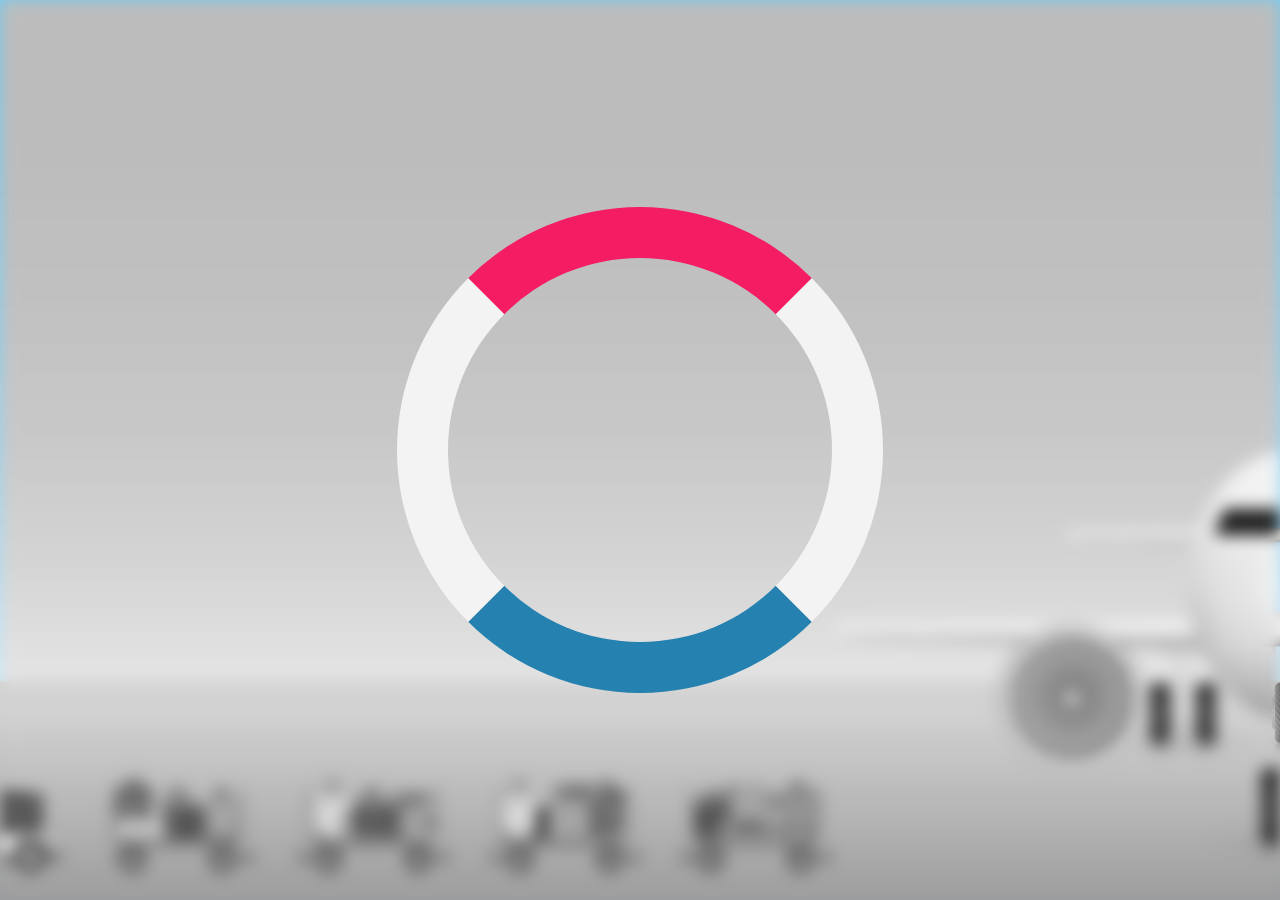
<file: index.html>
<!DOCTYPE html>
<html lang="en">
<head>
<meta charset="utf-8">
<meta name="viewport" content="width=device-width, initial-scale=1">
	<title>Baggage Belt</title>
    <head>
		<script type="text/javascript">
			// Redirect to proper index.html
			window.location.replace("docs/index.html");
		</script>
	</head>
</html>
</file>
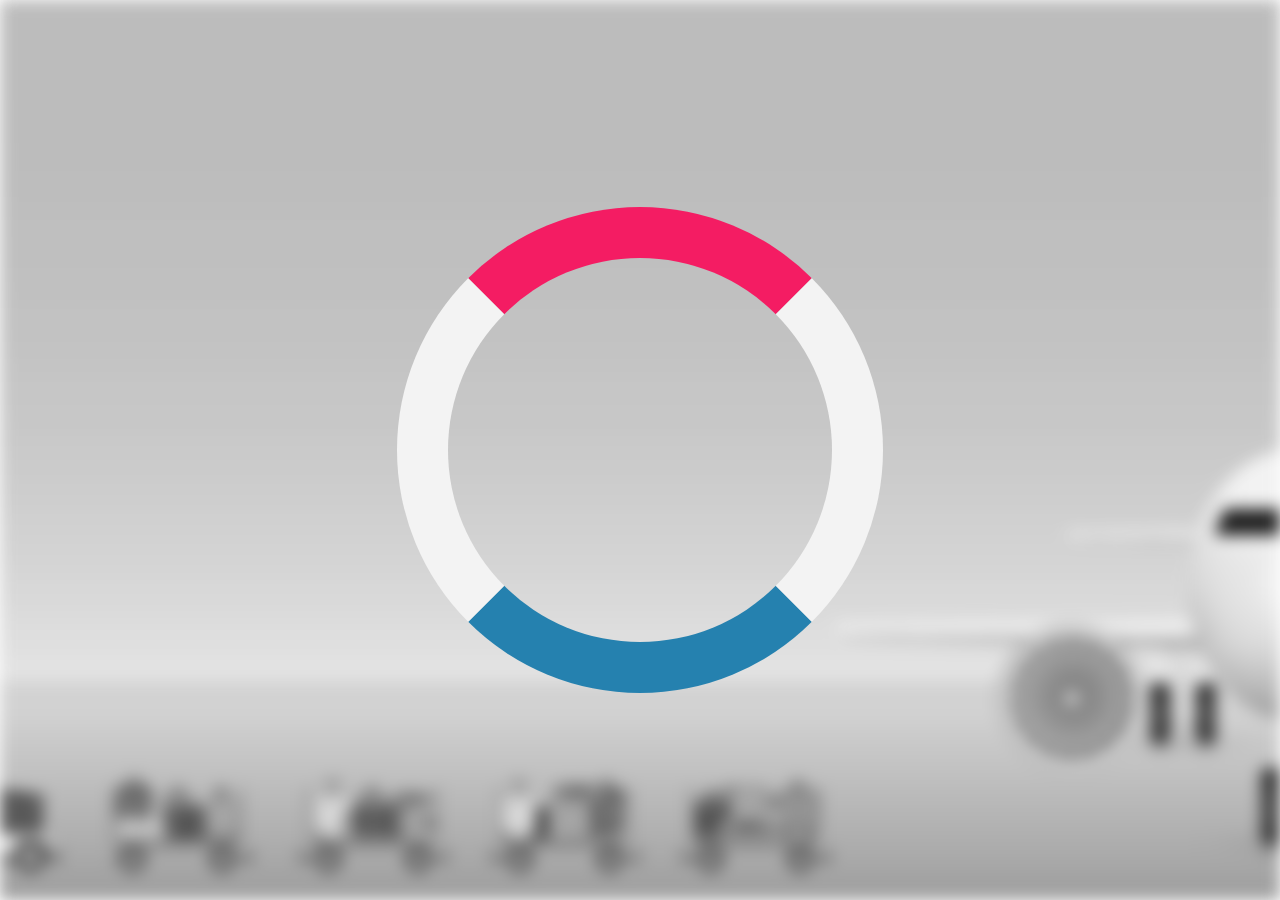
<file: docs/index.html>
﻿<!DOCTYPE html>
<html lang="en">
<head>
<meta charset="utf-8">
<meta name="viewport" content="width=device-width, initial-scale=1">
	<title>Baggage Belt</title>
	<link href="styles/styles.css?v=0.1.0" rel="stylesheet" type="text/css">
	<link href="styles/normalize.css" rel="stylesheet" type="text/css">
    
    <link href="scripts/jquery-ui-1.12.1/jquery-ui.css" rel="stylesheet">
	<script src="scripts/jquery-ui-1.12.1/external/jquery/jquery.js"></script>
	<script src="scripts/jquery-ui-1.12.1/jquery-ui.js"></script>
	<script src="scripts/jquery-3.6.0.min.js"></script>
	
	<!-- Global site tag (gtag.js) - Google Analytics -->
	<!-- *** WARNING *** WARNING *** WARNING ***
		*** DO NOT UNCOMMENT THIS BEFORE DEPLOYMENT ***
	<script async src="https://www.googletagmanager.com/gtag/js?id=UA-118827552-1"></script>
	<script>
		window.dataLayer = window.dataLayer || [];
		function gtag(){dataLayer.push(arguments);}
		gtag('js', new Date());

		gtag('config', 'UA-118827552-1', {'app_name': 'BaggageBelt'});
	</script>
		*** DO NOT UNCOMMENT THIS BEFORE DEPLOYMENT ***
		*** WARNING *** WARNING *** WARNING *** -->
</head>
    
	<!-- Preload Images -->
        <!-- Fadeout Overlay -->
        <div id="fadeOutOverlay"></div>
        <div id="fadeOutLoader"></div>
	<br>

	<!-- Canvas -->
	<canvas id="baseCanvas" style="z-index: 0"></canvas>
	<!-- Scripts -->
    <script type="text/javascript" src="scripts/loader.js?v=0.1.0"></script>
    <div id="baggageBeltScripts"></div>
</html>
</file>
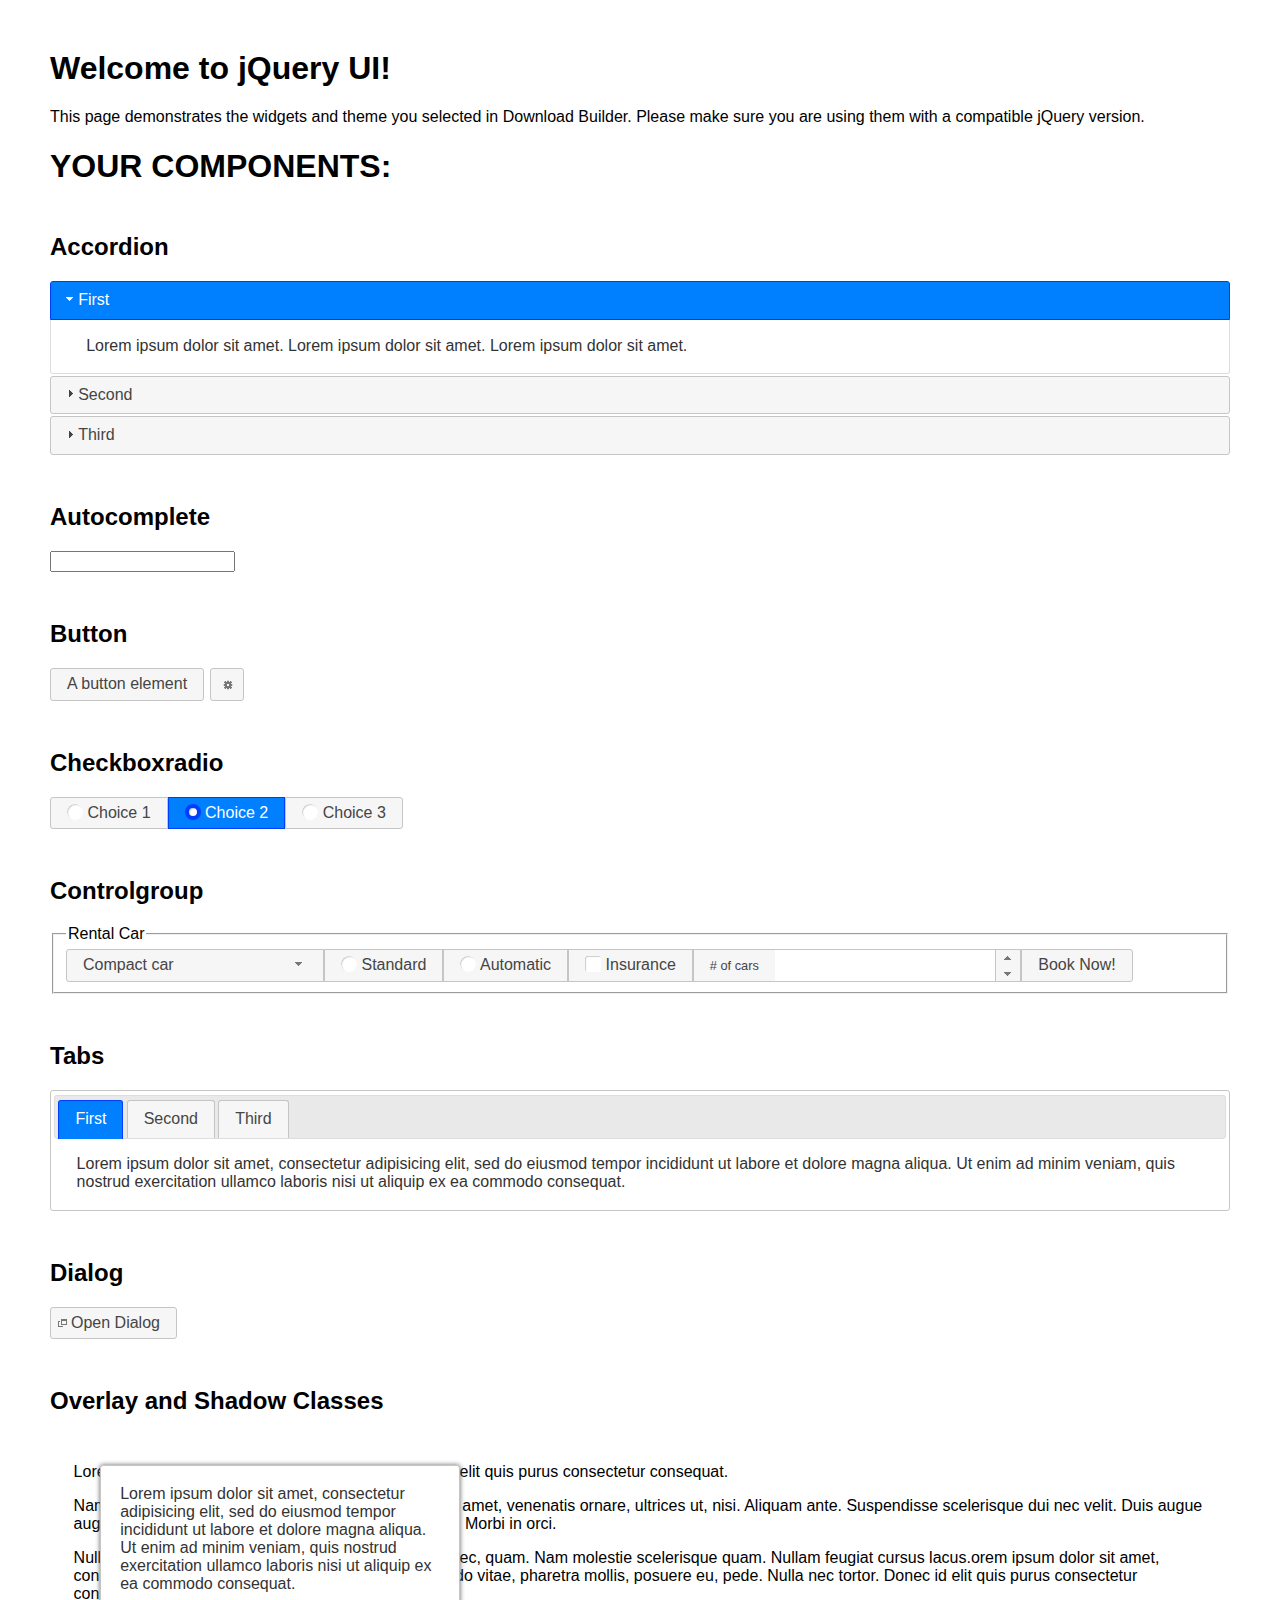
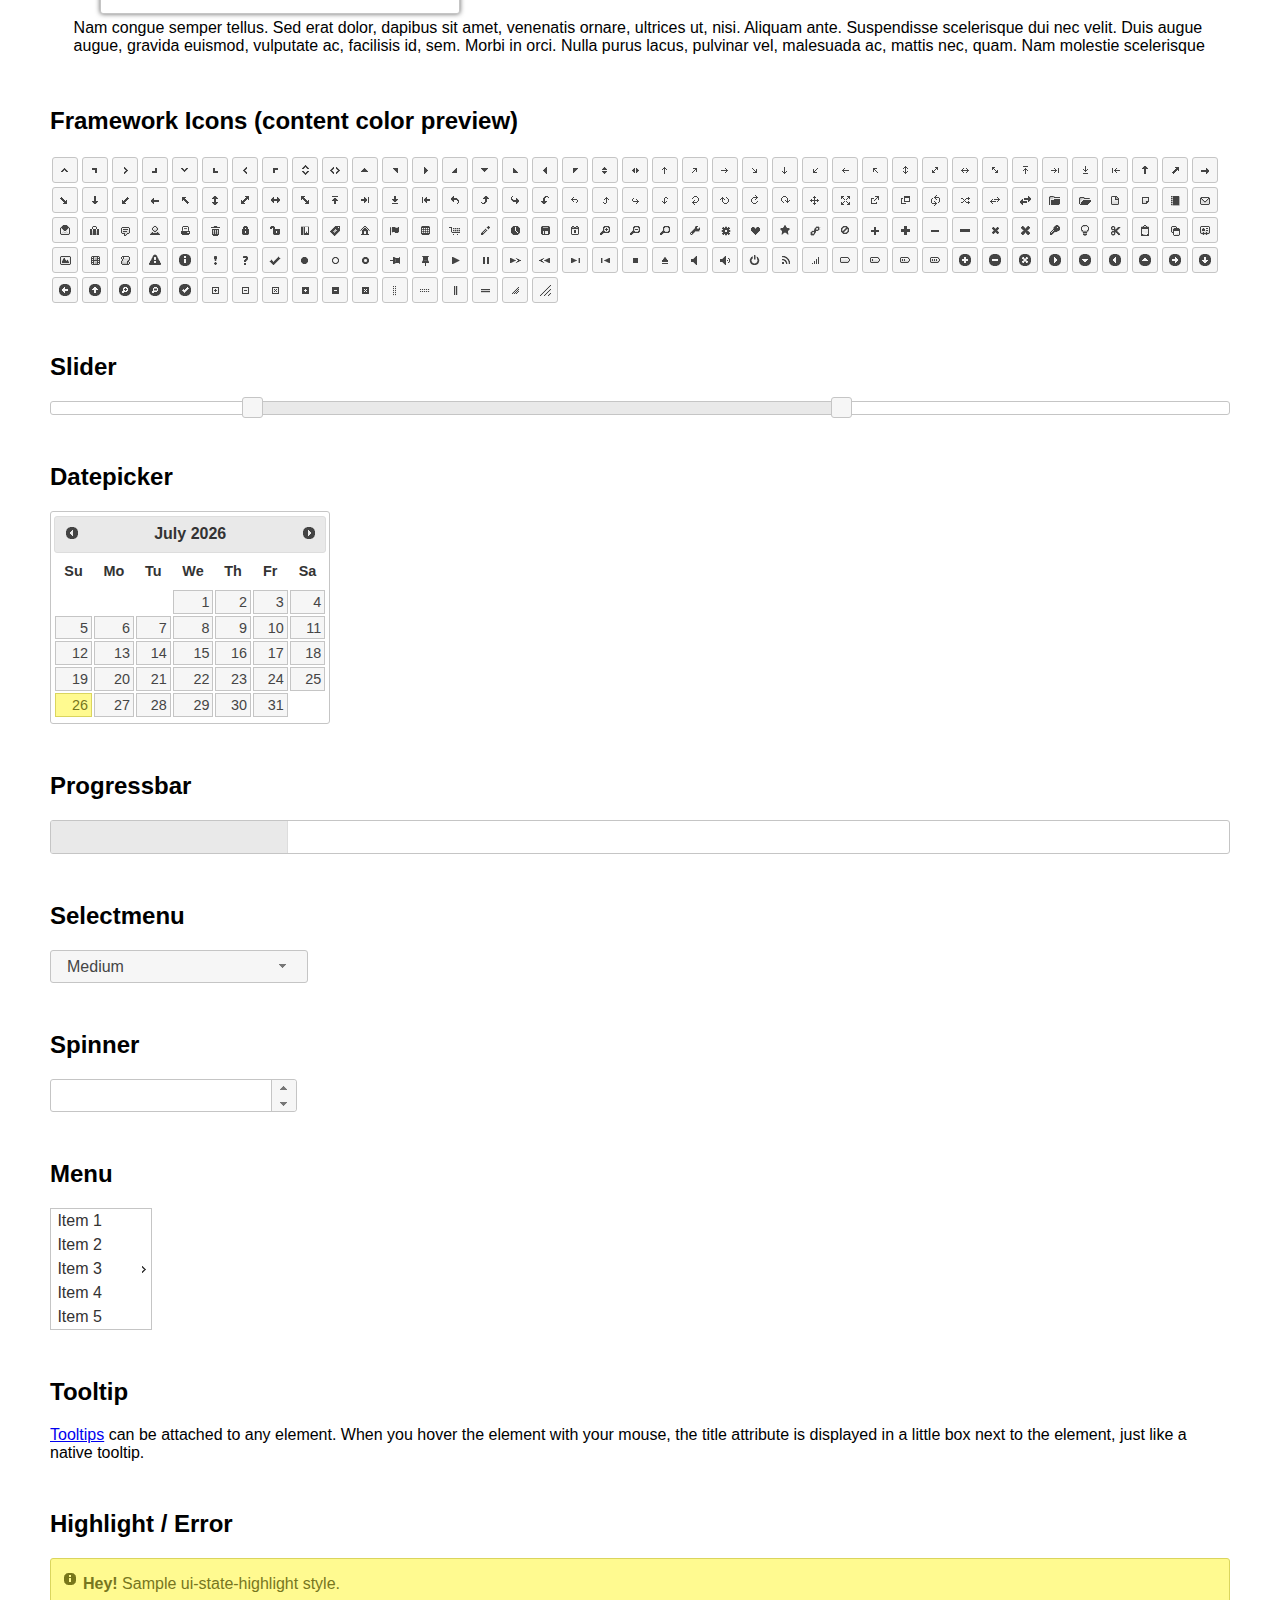
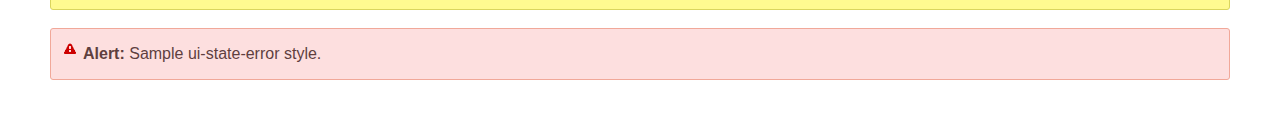
<file: docs/scripts/jquery-ui-1.12.1/index.html>
<!doctype html>
<html lang="us">
<head>
	<meta charset="utf-8">
	<title>jQuery UI Example Page</title>
	<link href="jquery-ui.css" rel="stylesheet">
	<style>
	body{
		font-family: "Trebuchet MS", sans-serif;
		margin: 50px;
	}
	.demoHeaders {
		margin-top: 2em;
	}
	#dialog-link {
		padding: .4em 1em .4em 20px;
		text-decoration: none;
		position: relative;
	}
	#dialog-link span.ui-icon {
		margin: 0 5px 0 0;
		position: absolute;
		left: .2em;
		top: 50%;
		margin-top: -8px;
	}
	#icons {
		margin: 0;
		padding: 0;
	}
	#icons li {
		margin: 2px;
		position: relative;
		padding: 4px 0;
		cursor: pointer;
		float: left;
		list-style: none;
	}
	#icons span.ui-icon {
		float: left;
		margin: 0 4px;
	}
	.fakewindowcontain .ui-widget-overlay {
		position: absolute;
	}
	select {
		width: 200px;
	}
	</style>
</head>
<body>

<h1>Welcome to jQuery UI!</h1>

<div class="ui-widget">
	<p>This page demonstrates the widgets and theme you selected in Download Builder. Please make sure you are using them with a compatible jQuery version.</p>
</div>

<h1>YOUR COMPONENTS:</h1>


<!-- Accordion -->
<h2 class="demoHeaders">Accordion</h2>
<div id="accordion">
	<h3>First</h3>
	<div>Lorem ipsum dolor sit amet. Lorem ipsum dolor sit amet. Lorem ipsum dolor sit amet.</div>
	<h3>Second</h3>
	<div>Phasellus mattis tincidunt nibh.</div>
	<h3>Third</h3>
	<div>Nam dui erat, auctor a, dignissim quis.</div>
</div>



<!-- Autocomplete -->
<h2 class="demoHeaders">Autocomplete</h2>
<div>
	<input id="autocomplete" title="type &quot;a&quot;">
</div>



<!-- Button -->
<h2 class="demoHeaders">Button</h2>
<button id="button">A button element</button>
<button id="button-icon">An icon-only button</button>



<!-- Checkboxradio -->
<h2 class="demoHeaders">Checkboxradio</h2>
<form style="margin-top: 1em;">
	<div id="radioset">
		<input type="radio" id="radio1" name="radio"><label for="radio1">Choice 1</label>
		<input type="radio" id="radio2" name="radio" checked="checked"><label for="radio2">Choice 2</label>
		<input type="radio" id="radio3" name="radio"><label for="radio3">Choice 3</label>
	</div>
</form>



<!-- Controlgroup -->
<h2 class="demoHeaders">Controlgroup</h2>
<fieldset>
	<legend>Rental Car</legend>
	<div id="controlgroup">
		<select id="car-type">
			<option>Compact car</option>
			<option>Midsize car</option>
			<option>Full size car</option>
			<option>SUV</option>
			<option>Luxury</option>
			<option>Truck</option>
			<option>Van</option>
		</select>
		<label for="transmission-standard">Standard</label>
		<input type="radio" name="transmission" id="transmission-standard">
		<label for="transmission-automatic">Automatic</label>
		<input type="radio" name="transmission" id="transmission-automatic">
		<label for="insurance">Insurance</label>
		<input type="checkbox" name="insurance" id="insurance">
		<label for="horizontal-spinner" class="ui-controlgroup-label"># of cars</label>
		<input id="horizontal-spinner" class="ui-spinner-input">
		<button>Book Now!</button>
	</div>
</fieldset>



<!-- Tabs -->
<h2 class="demoHeaders">Tabs</h2>
<div id="tabs">
	<ul>
		<li><a href="#tabs-1">First</a></li>
		<li><a href="#tabs-2">Second</a></li>
		<li><a href="#tabs-3">Third</a></li>
	</ul>
	<div id="tabs-1">Lorem ipsum dolor sit amet, consectetur adipisicing elit, sed do eiusmod tempor incididunt ut labore et dolore magna aliqua. Ut enim ad minim veniam, quis nostrud exercitation ullamco laboris nisi ut aliquip ex ea commodo consequat.</div>
	<div id="tabs-2">Phasellus mattis tincidunt nibh. Cras orci urna, blandit id, pretium vel, aliquet ornare, felis. Maecenas scelerisque sem non nisl. Fusce sed lorem in enim dictum bibendum.</div>
	<div id="tabs-3">Nam dui erat, auctor a, dignissim quis, sollicitudin eu, felis. Pellentesque nisi urna, interdum eget, sagittis et, consequat vestibulum, lacus. Mauris porttitor ullamcorper augue.</div>
</div>



<h2 class="demoHeaders">Dialog</h2>
<p>
	<button id="dialog-link" class="ui-button ui-corner-all ui-widget">
		<span class="ui-icon ui-icon-newwin"></span>Open Dialog
	</button>
</p>

<h2 class="demoHeaders">Overlay and Shadow Classes</h2>
<div style="position: relative; width: 96%; height: 200px; padding:1% 2%; overflow:hidden;" class="fakewindowcontain">
	<p>Lorem ipsum dolor sit amet,  Nulla nec tortor. Donec id elit quis purus consectetur consequat. </p><p>Nam congue semper tellus. Sed erat dolor, dapibus sit amet, venenatis ornare, ultrices ut, nisi. Aliquam ante. Suspendisse scelerisque dui nec velit. Duis augue augue, gravida euismod, vulputate ac, facilisis id, sem. Morbi in orci. </p><p>Nulla purus lacus, pulvinar vel, malesuada ac, mattis nec, quam. Nam molestie scelerisque quam. Nullam feugiat cursus lacus.orem ipsum dolor sit amet, consectetur adipiscing elit. Donec libero risus, commodo vitae, pharetra mollis, posuere eu, pede. Nulla nec tortor. Donec id elit quis purus consectetur consequat. </p><p>Nam congue semper tellus. Sed erat dolor, dapibus sit amet, venenatis ornare, ultrices ut, nisi. Aliquam ante. Suspendisse scelerisque dui nec velit. Duis augue augue, gravida euismod, vulputate ac, facilisis id, sem. Morbi in orci. Nulla purus lacus, pulvinar vel, malesuada ac, mattis nec, quam. Nam molestie scelerisque quam. </p><p>Nullam feugiat cursus lacus.orem ipsum dolor sit amet, consectetur adipiscing elit. Donec libero risus, commodo vitae, pharetra mollis, posuere eu, pede. Nulla nec tortor. Donec id elit quis purus consectetur consequat. Nam congue semper tellus. Sed erat dolor, dapibus sit amet, venenatis ornare, ultrices ut, nisi. Aliquam ante. </p><p>Suspendisse scelerisque dui nec velit. Duis augue augue, gravida euismod, vulputate ac, facilisis id, sem. Morbi in orci. Nulla purus lacus, pulvinar vel, malesuada ac, mattis nec, quam. Nam molestie scelerisque quam. Nullam feugiat cursus lacus.orem ipsum dolor sit amet, consectetur adipiscing elit. Donec libero risus, commodo vitae, pharetra mollis, posuere eu, pede. Nulla nec tortor. Donec id elit quis purus consectetur consequat. Nam congue semper tellus. Sed erat dolor, dapibus sit amet, venenatis ornare, ultrices ut, nisi. </p>

	<!-- ui-dialog -->
	<div class="ui-widget-overlay ui-front"></div>
	<div style="position: absolute; width: 320px; left: 50px; top: 30px; padding: 1.2em" class="ui-widget ui-front ui-widget-content ui-corner-all ui-widget-shadow">
		Lorem ipsum dolor sit amet, consectetur adipisicing elit, sed do eiusmod tempor incididunt ut labore et dolore magna aliqua. Ut enim ad minim veniam, quis nostrud exercitation ullamco laboris nisi ut aliquip ex ea commodo consequat.
	</div>

</div>

<!-- ui-dialog -->
<div id="dialog" title="Dialog Title">
	<p>Lorem ipsum dolor sit amet, consectetur adipisicing elit, sed do eiusmod tempor incididunt ut labore et dolore magna aliqua. Ut enim ad minim veniam, quis nostrud exercitation ullamco laboris nisi ut aliquip ex ea commodo consequat.</p>
</div>



<h2 class="demoHeaders">Framework Icons (content color preview)</h2>
<ul id="icons" class="ui-widget ui-helper-clearfix">
	<li class="ui-state-default ui-corner-all" title=".ui-icon-caret-1-n"><span class="ui-icon ui-icon-caret-1-n"></span></li>
	<li class="ui-state-default ui-corner-all" title=".ui-icon-caret-1-ne"><span class="ui-icon ui-icon-caret-1-ne"></span></li>
	<li class="ui-state-default ui-corner-all" title=".ui-icon-caret-1-e"><span class="ui-icon ui-icon-caret-1-e"></span></li>
	<li class="ui-state-default ui-corner-all" title=".ui-icon-caret-1-se"><span class="ui-icon ui-icon-caret-1-se"></span></li>
	<li class="ui-state-default ui-corner-all" title=".ui-icon-caret-1-s"><span class="ui-icon ui-icon-caret-1-s"></span></li>
	<li class="ui-state-default ui-corner-all" title=".ui-icon-caret-1-sw"><span class="ui-icon ui-icon-caret-1-sw"></span></li>
	<li class="ui-state-default ui-corner-all" title=".ui-icon-caret-1-w"><span class="ui-icon ui-icon-caret-1-w"></span></li>
	<li class="ui-state-default ui-corner-all" title=".ui-icon-caret-1-nw"><span class="ui-icon ui-icon-caret-1-nw"></span></li>
	<li class="ui-state-default ui-corner-all" title=".ui-icon-caret-2-n-s"><span class="ui-icon ui-icon-caret-2-n-s"></span></li>
	<li class="ui-state-default ui-corner-all" title=".ui-icon-caret-2-e-w"><span class="ui-icon ui-icon-caret-2-e-w"></span></li>
	<li class="ui-state-default ui-corner-all" title=".ui-icon-triangle-1-n"><span class="ui-icon ui-icon-triangle-1-n"></span></li>
	<li class="ui-state-default ui-corner-all" title=".ui-icon-triangle-1-ne"><span class="ui-icon ui-icon-triangle-1-ne"></span></li>
	<li class="ui-state-default ui-corner-all" title=".ui-icon-triangle-1-e"><span class="ui-icon ui-icon-triangle-1-e"></span></li>
	<li class="ui-state-default ui-corner-all" title=".ui-icon-triangle-1-se"><span class="ui-icon ui-icon-triangle-1-se"></span></li>
	<li class="ui-state-default ui-corner-all" title=".ui-icon-triangle-1-s"><span class="ui-icon ui-icon-triangle-1-s"></span></li>
	<li class="ui-state-default ui-corner-all" title=".ui-icon-triangle-1-sw"><span class="ui-icon ui-icon-triangle-1-sw"></span></li>
	<li class="ui-state-default ui-corner-all" title=".ui-icon-triangle-1-w"><span class="ui-icon ui-icon-triangle-1-w"></span></li>
	<li class="ui-state-default ui-corner-all" title=".ui-icon-triangle-1-nw"><span class="ui-icon ui-icon-triangle-1-nw"></span></li>
	<li class="ui-state-default ui-corner-all" title=".ui-icon-triangle-2-n-s"><span class="ui-icon ui-icon-triangle-2-n-s"></span></li>
	<li class="ui-state-default ui-corner-all" title=".ui-icon-triangle-2-e-w"><span class="ui-icon ui-icon-triangle-2-e-w"></span></li>
	<li class="ui-state-default ui-corner-all" title=".ui-icon-arrow-1-n"><span class="ui-icon ui-icon-arrow-1-n"></span></li>
	<li class="ui-state-default ui-corner-all" title=".ui-icon-arrow-1-ne"><span class="ui-icon ui-icon-arrow-1-ne"></span></li>
	<li class="ui-state-default ui-corner-all" title=".ui-icon-arrow-1-e"><span class="ui-icon ui-icon-arrow-1-e"></span></li>
	<li class="ui-state-default ui-corner-all" title=".ui-icon-arrow-1-se"><span class="ui-icon ui-icon-arrow-1-se"></span></li>
	<li class="ui-state-default ui-corner-all" title=".ui-icon-arrow-1-s"><span class="ui-icon ui-icon-arrow-1-s"></span></li>
	<li class="ui-state-default ui-corner-all" title=".ui-icon-arrow-1-sw"><span class="ui-icon ui-icon-arrow-1-sw"></span></li>
	<li class="ui-state-default ui-corner-all" title=".ui-icon-arrow-1-w"><span class="ui-icon ui-icon-arrow-1-w"></span></li>
	<li class="ui-state-default ui-corner-all" title=".ui-icon-arrow-1-nw"><span class="ui-icon ui-icon-arrow-1-nw"></span></li>
	<li class="ui-state-default ui-corner-all" title=".ui-icon-arrow-2-n-s"><span class="ui-icon ui-icon-arrow-2-n-s"></span></li>
	<li class="ui-state-default ui-corner-all" title=".ui-icon-arrow-2-ne-sw"><span class="ui-icon ui-icon-arrow-2-ne-sw"></span></li>
	<li class="ui-state-default ui-corner-all" title=".ui-icon-arrow-2-e-w"><span class="ui-icon ui-icon-arrow-2-e-w"></span></li>
	<li class="ui-state-default ui-corner-all" title=".ui-icon-arrow-2-se-nw"><span class="ui-icon ui-icon-arrow-2-se-nw"></span></li>
	<li class="ui-state-default ui-corner-all" title=".ui-icon-arrowstop-1-n"><span class="ui-icon ui-icon-arrowstop-1-n"></span></li>
	<li class="ui-state-default ui-corner-all" title=".ui-icon-arrowstop-1-e"><span class="ui-icon ui-icon-arrowstop-1-e"></span></li>
	<li class="ui-state-default ui-corner-all" title=".ui-icon-arrowstop-1-s"><span class="ui-icon ui-icon-arrowstop-1-s"></span></li>
	<li class="ui-state-default ui-corner-all" title=".ui-icon-arrowstop-1-w"><span class="ui-icon ui-icon-arrowstop-1-w"></span></li>
	<li class="ui-state-default ui-corner-all" title=".ui-icon-arrowthick-1-n"><span class="ui-icon ui-icon-arrowthick-1-n"></span></li>
	<li class="ui-state-default ui-corner-all" title=".ui-icon-arrowthick-1-ne"><span class="ui-icon ui-icon-arrowthick-1-ne"></span></li>
	<li class="ui-state-default ui-corner-all" title=".ui-icon-arrowthick-1-e"><span class="ui-icon ui-icon-arrowthick-1-e"></span></li>
	<li class="ui-state-default ui-corner-all" title=".ui-icon-arrowthick-1-se"><span class="ui-icon ui-icon-arrowthick-1-se"></span></li>
	<li class="ui-state-default ui-corner-all" title=".ui-icon-arrowthick-1-s"><span class="ui-icon ui-icon-arrowthick-1-s"></span></li>
	<li class="ui-state-default ui-corner-all" title=".ui-icon-arrowthick-1-sw"><span class="ui-icon ui-icon-arrowthick-1-sw"></span></li>
	<li class="ui-state-default ui-corner-all" title=".ui-icon-arrowthick-1-w"><span class="ui-icon ui-icon-arrowthick-1-w"></span></li>
	<li class="ui-state-default ui-corner-all" title=".ui-icon-arrowthick-1-nw"><span class="ui-icon ui-icon-arrowthick-1-nw"></span></li>
	<li class="ui-state-default ui-corner-all" title=".ui-icon-arrowthick-2-n-s"><span class="ui-icon ui-icon-arrowthick-2-n-s"></span></li>
	<li class="ui-state-default ui-corner-all" title=".ui-icon-arrowthick-2-ne-sw"><span class="ui-icon ui-icon-arrowthick-2-ne-sw"></span></li>
	<li class="ui-state-default ui-corner-all" title=".ui-icon-arrowthick-2-e-w"><span class="ui-icon ui-icon-arrowthick-2-e-w"></span></li>
	<li class="ui-state-default ui-corner-all" title=".ui-icon-arrowthick-2-se-nw"><span class="ui-icon ui-icon-arrowthick-2-se-nw"></span></li>
	<li class="ui-state-default ui-corner-all" title=".ui-icon-arrowthickstop-1-n"><span class="ui-icon ui-icon-arrowthickstop-1-n"></span></li>
	<li class="ui-state-default ui-corner-all" title=".ui-icon-arrowthickstop-1-e"><span class="ui-icon ui-icon-arrowthickstop-1-e"></span></li>
	<li class="ui-state-default ui-corner-all" title=".ui-icon-arrowthickstop-1-s"><span class="ui-icon ui-icon-arrowthickstop-1-s"></span></li>
	<li class="ui-state-default ui-corner-all" title=".ui-icon-arrowthickstop-1-w"><span class="ui-icon ui-icon-arrowthickstop-1-w"></span></li>
	<li class="ui-state-default ui-corner-all" title=".ui-icon-arrowreturnthick-1-w"><span class="ui-icon ui-icon-arrowreturnthick-1-w"></span></li>
	<li class="ui-state-default ui-corner-all" title=".ui-icon-arrowreturnthick-1-n"><span class="ui-icon ui-icon-arrowreturnthick-1-n"></span></li>
	<li class="ui-state-default ui-corner-all" title=".ui-icon-arrowreturnthick-1-e"><span class="ui-icon ui-icon-arrowreturnthick-1-e"></span></li>
	<li class="ui-state-default ui-corner-all" title=".ui-icon-arrowreturnthick-1-s"><span class="ui-icon ui-icon-arrowreturnthick-1-s"></span></li>
	<li class="ui-state-default ui-corner-all" title=".ui-icon-arrowreturn-1-w"><span class="ui-icon ui-icon-arrowreturn-1-w"></span></li>
	<li class="ui-state-default ui-corner-all" title=".ui-icon-arrowreturn-1-n"><span class="ui-icon ui-icon-arrowreturn-1-n"></span></li>
	<li class="ui-state-default ui-corner-all" title=".ui-icon-arrowreturn-1-e"><span class="ui-icon ui-icon-arrowreturn-1-e"></span></li>
	<li class="ui-state-default ui-corner-all" title=".ui-icon-arrowreturn-1-s"><span class="ui-icon ui-icon-arrowreturn-1-s"></span></li>
	<li class="ui-state-default ui-corner-all" title=".ui-icon-arrowrefresh-1-w"><span class="ui-icon ui-icon-arrowrefresh-1-w"></span></li>
	<li class="ui-state-default ui-corner-all" title=".ui-icon-arrowrefresh-1-n"><span class="ui-icon ui-icon-arrowrefresh-1-n"></span></li>
	<li class="ui-state-default ui-corner-all" title=".ui-icon-arrowrefresh-1-e"><span class="ui-icon ui-icon-arrowrefresh-1-e"></span></li>
	<li class="ui-state-default ui-corner-all" title=".ui-icon-arrowrefresh-1-s"><span class="ui-icon ui-icon-arrowrefresh-1-s"></span></li>
	<li class="ui-state-default ui-corner-all" title=".ui-icon-arrow-4"><span class="ui-icon ui-icon-arrow-4"></span></li>
	<li class="ui-state-default ui-corner-all" title=".ui-icon-arrow-4-diag"><span class="ui-icon ui-icon-arrow-4-diag"></span></li>
	<li class="ui-state-default ui-corner-all" title=".ui-icon-extlink"><span class="ui-icon ui-icon-extlink"></span></li>
	<li class="ui-state-default ui-corner-all" title=".ui-icon-newwin"><span class="ui-icon ui-icon-newwin"></span></li>
	<li class="ui-state-default ui-corner-all" title=".ui-icon-refresh"><span class="ui-icon ui-icon-refresh"></span></li>
	<li class="ui-state-default ui-corner-all" title=".ui-icon-shuffle"><span class="ui-icon ui-icon-shuffle"></span></li>
	<li class="ui-state-default ui-corner-all" title=".ui-icon-transfer-e-w"><span class="ui-icon ui-icon-transfer-e-w"></span></li>
	<li class="ui-state-default ui-corner-all" title=".ui-icon-transferthick-e-w"><span class="ui-icon ui-icon-transferthick-e-w"></span></li>
	<li class="ui-state-default ui-corner-all" title=".ui-icon-folder-collapsed"><span class="ui-icon ui-icon-folder-collapsed"></span></li>
	<li class="ui-state-default ui-corner-all" title=".ui-icon-folder-open"><span class="ui-icon ui-icon-folder-open"></span></li>
	<li class="ui-state-default ui-corner-all" title=".ui-icon-document"><span class="ui-icon ui-icon-document"></span></li>
	<li class="ui-state-default ui-corner-all" title=".ui-icon-document-b"><span class="ui-icon ui-icon-document-b"></span></li>
	<li class="ui-state-default ui-corner-all" title=".ui-icon-note"><span class="ui-icon ui-icon-note"></span></li>
	<li class="ui-state-default ui-corner-all" title=".ui-icon-mail-closed"><span class="ui-icon ui-icon-mail-closed"></span></li>
	<li class="ui-state-default ui-corner-all" title=".ui-icon-mail-open"><span class="ui-icon ui-icon-mail-open"></span></li>
	<li class="ui-state-default ui-corner-all" title=".ui-icon-suitcase"><span class="ui-icon ui-icon-suitcase"></span></li>
	<li class="ui-state-default ui-corner-all" title=".ui-icon-comment"><span class="ui-icon ui-icon-comment"></span></li>
	<li class="ui-state-default ui-corner-all" title=".ui-icon-person"><span class="ui-icon ui-icon-person"></span></li>
	<li class="ui-state-default ui-corner-all" title=".ui-icon-print"><span class="ui-icon ui-icon-print"></span></li>
	<li class="ui-state-default ui-corner-all" title=".ui-icon-trash"><span class="ui-icon ui-icon-trash"></span></li>
	<li class="ui-state-default ui-corner-all" title=".ui-icon-locked"><span class="ui-icon ui-icon-locked"></span></li>
	<li class="ui-state-default ui-corner-all" title=".ui-icon-unlocked"><span class="ui-icon ui-icon-unlocked"></span></li>
	<li class="ui-state-default ui-corner-all" title=".ui-icon-bookmark"><span class="ui-icon ui-icon-bookmark"></span></li>
	<li class="ui-state-default ui-corner-all" title=".ui-icon-tag"><span class="ui-icon ui-icon-tag"></span></li>
	<li class="ui-state-default ui-corner-all" title=".ui-icon-home"><span class="ui-icon ui-icon-home"></span></li>
	<li class="ui-state-default ui-corner-all" title=".ui-icon-flag"><span class="ui-icon ui-icon-flag"></span></li>
	<li class="ui-state-default ui-corner-all" title=".ui-icon-calculator"><span class="ui-icon ui-icon-calculator"></span></li>
	<li class="ui-state-default ui-corner-all" title=".ui-icon-cart"><span class="ui-icon ui-icon-cart"></span></li>
	<li class="ui-state-default ui-corner-all" title=".ui-icon-pencil"><span class="ui-icon ui-icon-pencil"></span></li>
	<li class="ui-state-default ui-corner-all" title=".ui-icon-clock"><span class="ui-icon ui-icon-clock"></span></li>
	<li class="ui-state-default ui-corner-all" title=".ui-icon-disk"><span class="ui-icon ui-icon-disk"></span></li>
	<li class="ui-state-default ui-corner-all" title=".ui-icon-calendar"><span class="ui-icon ui-icon-calendar"></span></li>
	<li class="ui-state-default ui-corner-all" title=".ui-icon-zoomin"><span class="ui-icon ui-icon-zoomin"></span></li>
	<li class="ui-state-default ui-corner-all" title=".ui-icon-zoomout"><span class="ui-icon ui-icon-zoomout"></span></li>
	<li class="ui-state-default ui-corner-all" title=".ui-icon-search"><span class="ui-icon ui-icon-search"></span></li>
	<li class="ui-state-default ui-corner-all" title=".ui-icon-wrench"><span class="ui-icon ui-icon-wrench"></span></li>
	<li class="ui-state-default ui-corner-all" title=".ui-icon-gear"><span class="ui-icon ui-icon-gear"></span></li>
	<li class="ui-state-default ui-corner-all" title=".ui-icon-heart"><span class="ui-icon ui-icon-heart"></span></li>
	<li class="ui-state-default ui-corner-all" title=".ui-icon-star"><span class="ui-icon ui-icon-star"></span></li>
	<li class="ui-state-default ui-corner-all" title=".ui-icon-link"><span class="ui-icon ui-icon-link"></span></li>
	<li class="ui-state-default ui-corner-all" title=".ui-icon-cancel"><span class="ui-icon ui-icon-cancel"></span></li>
	<li class="ui-state-default ui-corner-all" title=".ui-icon-plus"><span class="ui-icon ui-icon-plus"></span></li>
	<li class="ui-state-default ui-corner-all" title=".ui-icon-plusthick"><span class="ui-icon ui-icon-plusthick"></span></li>
	<li class="ui-state-default ui-corner-all" title=".ui-icon-minus"><span class="ui-icon ui-icon-minus"></span></li>
	<li class="ui-state-default ui-corner-all" title=".ui-icon-minusthick"><span class="ui-icon ui-icon-minusthick"></span></li>
	<li class="ui-state-default ui-corner-all" title=".ui-icon-close"><span class="ui-icon ui-icon-close"></span></li>
	<li class="ui-state-default ui-corner-all" title=".ui-icon-closethick"><span class="ui-icon ui-icon-closethick"></span></li>
	<li class="ui-state-default ui-corner-all" title=".ui-icon-key"><span class="ui-icon ui-icon-key"></span></li>
	<li class="ui-state-default ui-corner-all" title=".ui-icon-lightbulb"><span class="ui-icon ui-icon-lightbulb"></span></li>
	<li class="ui-state-default ui-corner-all" title=".ui-icon-scissors"><span class="ui-icon ui-icon-scissors"></span></li>
	<li class="ui-state-default ui-corner-all" title=".ui-icon-clipboard"><span class="ui-icon ui-icon-clipboard"></span></li>
	<li class="ui-state-default ui-corner-all" title=".ui-icon-copy"><span class="ui-icon ui-icon-copy"></span></li>
	<li class="ui-state-default ui-corner-all" title=".ui-icon-contact"><span class="ui-icon ui-icon-contact"></span></li>
	<li class="ui-state-default ui-corner-all" title=".ui-icon-image"><span class="ui-icon ui-icon-image"></span></li>
	<li class="ui-state-default ui-corner-all" title=".ui-icon-video"><span class="ui-icon ui-icon-video"></span></li>
	<li class="ui-state-default ui-corner-all" title=".ui-icon-script"><span class="ui-icon ui-icon-script"></span></li>
	<li class="ui-state-default ui-corner-all" title=".ui-icon-alert"><span class="ui-icon ui-icon-alert"></span></li>
	<li class="ui-state-default ui-corner-all" title=".ui-icon-info"><span class="ui-icon ui-icon-info"></span></li>
	<li class="ui-state-default ui-corner-all" title=".ui-icon-notice"><span class="ui-icon ui-icon-notice"></span></li>
	<li class="ui-state-default ui-corner-all" title=".ui-icon-help"><span class="ui-icon ui-icon-help"></span></li>
	<li class="ui-state-default ui-corner-all" title=".ui-icon-check"><span class="ui-icon ui-icon-check"></span></li>
	<li class="ui-state-default ui-corner-all" title=".ui-icon-bullet"><span class="ui-icon ui-icon-bullet"></span></li>
	<li class="ui-state-default ui-corner-all" title=".ui-icon-radio-off"><span class="ui-icon ui-icon-radio-off"></span></li>
	<li class="ui-state-default ui-corner-all" title=".ui-icon-radio-on"><span class="ui-icon ui-icon-radio-on"></span></li>
	<li class="ui-state-default ui-corner-all" title=".ui-icon-pin-w"><span class="ui-icon ui-icon-pin-w"></span></li>
	<li class="ui-state-default ui-corner-all" title=".ui-icon-pin-s"><span class="ui-icon ui-icon-pin-s"></span></li>
	<li class="ui-state-default ui-corner-all" title=".ui-icon-play"><span class="ui-icon ui-icon-play"></span></li>
	<li class="ui-state-default ui-corner-all" title=".ui-icon-pause"><span class="ui-icon ui-icon-pause"></span></li>
	<li class="ui-state-default ui-corner-all" title=".ui-icon-seek-next"><span class="ui-icon ui-icon-seek-next"></span></li>
	<li class="ui-state-default ui-corner-all" title=".ui-icon-seek-prev"><span class="ui-icon ui-icon-seek-prev"></span></li>
	<li class="ui-state-default ui-corner-all" title=".ui-icon-seek-end"><span class="ui-icon ui-icon-seek-end"></span></li>
	<li class="ui-state-default ui-corner-all" title=".ui-icon-seek-first"><span class="ui-icon ui-icon-seek-first"></span></li>
	<li class="ui-state-default ui-corner-all" title=".ui-icon-stop"><span class="ui-icon ui-icon-stop"></span></li>
	<li class="ui-state-default ui-corner-all" title=".ui-icon-eject"><span class="ui-icon ui-icon-eject"></span></li>
	<li class="ui-state-default ui-corner-all" title=".ui-icon-volume-off"><span class="ui-icon ui-icon-volume-off"></span></li>
	<li class="ui-state-default ui-corner-all" title=".ui-icon-volume-on"><span class="ui-icon ui-icon-volume-on"></span></li>
	<li class="ui-state-default ui-corner-all" title=".ui-icon-power"><span class="ui-icon ui-icon-power"></span></li>
	<li class="ui-state-default ui-corner-all" title=".ui-icon-signal-diag"><span class="ui-icon ui-icon-signal-diag"></span></li>
	<li class="ui-state-default ui-corner-all" title=".ui-icon-signal"><span class="ui-icon ui-icon-signal"></span></li>
	<li class="ui-state-default ui-corner-all" title=".ui-icon-battery-0"><span class="ui-icon ui-icon-battery-0"></span></li>
	<li class="ui-state-default ui-corner-all" title=".ui-icon-battery-1"><span class="ui-icon ui-icon-battery-1"></span></li>
	<li class="ui-state-default ui-corner-all" title=".ui-icon-battery-2"><span class="ui-icon ui-icon-battery-2"></span></li>
	<li class="ui-state-default ui-corner-all" title=".ui-icon-battery-3"><span class="ui-icon ui-icon-battery-3"></span></li>
	<li class="ui-state-default ui-corner-all" title=".ui-icon-circle-plus"><span class="ui-icon ui-icon-circle-plus"></span></li>
	<li class="ui-state-default ui-corner-all" title=".ui-icon-circle-minus"><span class="ui-icon ui-icon-circle-minus"></span></li>
	<li class="ui-state-default ui-corner-all" title=".ui-icon-circle-close"><span class="ui-icon ui-icon-circle-close"></span></li>
	<li class="ui-state-default ui-corner-all" title=".ui-icon-circle-triangle-e"><span class="ui-icon ui-icon-circle-triangle-e"></span></li>
	<li class="ui-state-default ui-corner-all" title=".ui-icon-circle-triangle-s"><span class="ui-icon ui-icon-circle-triangle-s"></span></li>
	<li class="ui-state-default ui-corner-all" title=".ui-icon-circle-triangle-w"><span class="ui-icon ui-icon-circle-triangle-w"></span></li>
	<li class="ui-state-default ui-corner-all" title=".ui-icon-circle-triangle-n"><span class="ui-icon ui-icon-circle-triangle-n"></span></li>
	<li class="ui-state-default ui-corner-all" title=".ui-icon-circle-arrow-e"><span class="ui-icon ui-icon-circle-arrow-e"></span></li>
	<li class="ui-state-default ui-corner-all" title=".ui-icon-circle-arrow-s"><span class="ui-icon ui-icon-circle-arrow-s"></span></li>
	<li class="ui-state-default ui-corner-all" title=".ui-icon-circle-arrow-w"><span class="ui-icon ui-icon-circle-arrow-w"></span></li>
	<li class="ui-state-default ui-corner-all" title=".ui-icon-circle-arrow-n"><span class="ui-icon ui-icon-circle-arrow-n"></span></li>
	<li class="ui-state-default ui-corner-all" title=".ui-icon-circle-zoomin"><span class="ui-icon ui-icon-circle-zoomin"></span></li>
	<li class="ui-state-default ui-corner-all" title=".ui-icon-circle-zoomout"><span class="ui-icon ui-icon-circle-zoomout"></span></li>
	<li class="ui-state-default ui-corner-all" title=".ui-icon-circle-check"><span class="ui-icon ui-icon-circle-check"></span></li>
	<li class="ui-state-default ui-corner-all" title=".ui-icon-circlesmall-plus"><span class="ui-icon ui-icon-circlesmall-plus"></span></li>
	<li class="ui-state-default ui-corner-all" title=".ui-icon-circlesmall-minus"><span class="ui-icon ui-icon-circlesmall-minus"></span></li>
	<li class="ui-state-default ui-corner-all" title=".ui-icon-circlesmall-close"><span class="ui-icon ui-icon-circlesmall-close"></span></li>
	<li class="ui-state-default ui-corner-all" title=".ui-icon-squaresmall-plus"><span class="ui-icon ui-icon-squaresmall-plus"></span></li>
	<li class="ui-state-default ui-corner-all" title=".ui-icon-squaresmall-minus"><span class="ui-icon ui-icon-squaresmall-minus"></span></li>
	<li class="ui-state-default ui-corner-all" title=".ui-icon-squaresmall-close"><span class="ui-icon ui-icon-squaresmall-close"></span></li>
	<li class="ui-state-default ui-corner-all" title=".ui-icon-grip-dotted-vertical"><span class="ui-icon ui-icon-grip-dotted-vertical"></span></li>
	<li class="ui-state-default ui-corner-all" title=".ui-icon-grip-dotted-horizontal"><span class="ui-icon ui-icon-grip-dotted-horizontal"></span></li>
	<li class="ui-state-default ui-corner-all" title=".ui-icon-grip-solid-vertical"><span class="ui-icon ui-icon-grip-solid-vertical"></span></li>
	<li class="ui-state-default ui-corner-all" title=".ui-icon-grip-solid-horizontal"><span class="ui-icon ui-icon-grip-solid-horizontal"></span></li>
	<li class="ui-state-default ui-corner-all" title=".ui-icon-gripsmall-diagonal-se"><span class="ui-icon ui-icon-gripsmall-diagonal-se"></span></li>
	<li class="ui-state-default ui-corner-all" title=".ui-icon-grip-diagonal-se"><span class="ui-icon ui-icon-grip-diagonal-se"></span></li>
</ul>


<!-- Slider -->
<h2 class="demoHeaders">Slider</h2>
<div id="slider"></div>



<!-- Datepicker -->
<h2 class="demoHeaders">Datepicker</h2>
<div id="datepicker"></div>



<!-- Progressbar -->
<h2 class="demoHeaders">Progressbar</h2>
<div id="progressbar"></div>



<!-- Progressbar -->
<h2 class="demoHeaders">Selectmenu</h2>
<select id="selectmenu">
	<option>Slower</option>
	<option>Slow</option>
	<option selected="selected">Medium</option>
	<option>Fast</option>
	<option>Faster</option>
</select>



<!-- Spinner -->
<h2 class="demoHeaders">Spinner</h2>
<input id="spinner">



<!-- Menu -->
<h2 class="demoHeaders">Menu</h2>
<ul style="width:100px;" id="menu">
	<li><div>Item 1</div></li>
	<li><div>Item 2</div></li>
	<li><div>Item 3</div>
		<ul>
			<li><div>Item 3-1</div></li>
			<li><div>Item 3-2</div></li>
			<li><div>Item 3-3</div></li>
			<li><div>Item 3-4</div></li>
			<li><div>Item 3-5</div></li>
		</ul>
	</li>
	<li><div>Item 4</div></li>
	<li><div>Item 5</div></li>
</ul>



<!-- Tooltip -->
<h2 class="demoHeaders">Tooltip</h2>
<p id="tooltip">
	<a href="#" title="That&apos;s what this widget is">Tooltips</a> can be attached to any element. When you hover
the element with your mouse, the title attribute is displayed in a little box next to the element, just like a native tooltip.
</p>


<!-- Highlight / Error -->
<h2 class="demoHeaders">Highlight / Error</h2>
<div class="ui-widget">
	<div class="ui-state-highlight ui-corner-all" style="margin-top: 20px; padding: 0 .7em;">
		<p><span class="ui-icon ui-icon-info" style="float: left; margin-right: .3em;"></span>
		<strong>Hey!</strong> Sample ui-state-highlight style.</p>
	</div>
</div>
<br>
<div class="ui-widget">
	<div class="ui-state-error ui-corner-all" style="padding: 0 .7em;">
		<p><span class="ui-icon ui-icon-alert" style="float: left; margin-right: .3em;"></span>
		<strong>Alert:</strong> Sample ui-state-error style.</p>
	</div>
</div>

<script src="external/jquery/jquery.js"></script>
<script src="jquery-ui.js"></script>
<script>

$( "#accordion" ).accordion();



var availableTags = [
	"ActionScript",
	"AppleScript",
	"Asp",
	"BASIC",
	"C",
	"C++",
	"Clojure",
	"COBOL",
	"ColdFusion",
	"Erlang",
	"Fortran",
	"Groovy",
	"Haskell",
	"Java",
	"JavaScript",
	"Lisp",
	"Perl",
	"PHP",
	"Python",
	"Ruby",
	"Scala",
	"Scheme"
];
$( "#autocomplete" ).autocomplete({
	source: availableTags
});



$( "#button" ).button();
$( "#button-icon" ).button({
	icon: "ui-icon-gear",
	showLabel: false
});



$( "#radioset" ).buttonset();



$( "#controlgroup" ).controlgroup();



$( "#tabs" ).tabs();



$( "#dialog" ).dialog({
	autoOpen: false,
	width: 400,
	buttons: [
		{
			text: "Ok",
			click: function() {
				$( this ).dialog( "close" );
			}
		},
		{
			text: "Cancel",
			click: function() {
				$( this ).dialog( "close" );
			}
		}
	]
});

// Link to open the dialog
$( "#dialog-link" ).click(function( event ) {
	$( "#dialog" ).dialog( "open" );
	event.preventDefault();
});



$( "#datepicker" ).datepicker({
	inline: true
});



$( "#slider" ).slider({
	range: true,
	values: [ 17, 67 ]
});



$( "#progressbar" ).progressbar({
	value: 20
});



$( "#spinner" ).spinner();



$( "#menu" ).menu();



$( "#tooltip" ).tooltip();



$( "#selectmenu" ).selectmenu();


// Hover states on the static widgets
$( "#dialog-link, #icons li" ).hover(
	function() {
		$( this ).addClass( "ui-state-hover" );
	},
	function() {
		$( this ).removeClass( "ui-state-hover" );
	}
);
</script>
</body>
</html>
</file>
<file: docs/styles/styles.css>
/* CSS Document */
/* Custom fonts */
@font-face {
	font-family: BebasNeue-Regular;
	src: url("BebasNeue-Regular.ttf");
}

body {
    clear: both;
    margin: 0;
    padding: 0;
    position: absolute;
    overflow: hidden !important;
    overflow: -moz-scrollbars-none;
    top: 0px;
    left: 0px;
    width: 100%;
    height: 100%;
}
body.after {
    clear: both;
}

/* Play/End Scene Keypads */
.keypad-container {
    position: relative;
    display: inline-block;
}
.keypad-center-letter {
    position: absolute;
    margin: 0;
    top: 50%;
    left: 50%;
    margin-right: -50%;
    transform: translate(-50%, -50%);
    text-align: center;
    font-family: BebasNeue-Regular;
    color: #22253b;
	pointer-events: none;
}
.keypad-center-letter-inactive {
    position: absolute;
    margin: 0;
    top: 50%;
    left: 50%;
    margin-right: -50%;
    transform: translate(-50%, -50%);
    text-align: center;
    font-family: BebasNeue-Regular;
    color: #999999;
}
.keypad-image {
    width: 100%;
    margin-left: auto;
    margin-right: auto;
}
.keypad-image-inactive {
    width: 100%;
    margin-left: auto;
    margin-right: auto;
    filter: grayscale(70%);
}
/* Play Scene filled letter spaces */
.word-spaces-container {
    position: relative;
    display: inline-block;
}
.word-spaces-center-letter {
    position: absolute;
    margin: 0;
    top: 50%;
    left: 50%;
    margin-right: -50%;
    display: none;
    transform: translate(-50%, -50%);
    text-align: center;
    font-size: 14px;
    font-family: BebasNeue-Regular;
    color: #F41C63;
}
.word-spaces-image {
    width: 100%;
    margin-left: auto;
    margin-right: auto;
}
/* Play Scene timer */
.timer-box {
    position: absolute;
    margin: 0px;
    text-align: center;
    font-size: 72pt;
    font-family: BebasNeue-Regular;
    color: #FFFFFF;
    pointer-events: none;
}
/* Play Scene score */
.score-box {
    position: absolute;
    margin: 0px;
    padding: 0px;
    justify-content: center;
    align-items: center;
    font-size: 74pt;
    font-family: BebasNeue-Regular;
    color: #22253b;
    pointer-events: none;
}
/* Play Scene animated score alert */
.score-alert-box {
    position: absolute;
    margin: 0px;
    text-align: center;
    font-size: 74pt;
    font-family: BebasNeue-Regular;
    color: #FFFFFF;
}
/* End Scene timer */
.timer-box-end {
	position: absolute;
	margin: 0px;
	padding: 0px;
	text-align: center;
	font-size: 72pt;
	font-family: BebasNeue-Regular;
    color: #FFFFFF;
    pointer-events: none;
}
/* Text Effects */
.glow {
    font-size: 80px;
    color: #fff;
    text-align: center;
    -webkit-animation: glow 1s ease-in-out infinite alternate;
    -moz-animation: glow 1s ease-in-out infinite alternate;
    animation: glow 1s ease-in-out infinite alternate;
}
.pulse {
    font-size: 80px;
    color: #fff;
    text-align: center;
    -webkit-animation: glow 1s ease-in-out 1 alternate;
    -moz-animation: glow 1s ease-in-out 1 alternate;
    animation: glow 1s ease-in-out 1 alternate;
}
@-webkit-keyframes glow {
    from {
        text-shadow: 0 0 10px #fff, 0 0 20px #fff, 0 0 30px #e60073, 0 0 40px #e60073, 0 0 50px #e60073, 0 0 60px #e60073, 0 0 70px #e60073;
    }
    to {
        text-shadow: 0 0 20px #fff, 0 0 30px #ff4da6, 0 0 40px #ff4da6, 0 0 50px #ff4da6, 0 0 60px #ff4da6, 0 0 70px #ff4da6, 0 0 80px #ff4da6;
    }
}
@keyframes glow {
    from {
        text-shadow: 0 0 10px #fff, 0 0 20px #fff, 0 0 30px #e60073, 0 0 40px #e60073, 0 0 50px #e60073, 0 0 60px #e60073, 0 0 70px #e60073;
    }
    to {
        text-shadow: 0 0 20px #fff, 0 0 30px #ff4da6, 0 0 40px #ff4da6, 0 0 50px #ff4da6, 0 0 60px #ff4da6, 0 0 70px #ff4da6, 0 0 80px #ff4da6;
    }
}

/* Leaderboard Scene score */
.leader-score-box {
    position: absolute;
    margin: 0px;
    text-align: center;
    font-size: 74pt;
    font-family: BebasNeue-Regular;
    color: #ffffff;
}
/* Text Effects */
.glow {
    font-size: 80px;
    color: #fff;
    text-align: center;
    -webkit-animation: glow 1s ease-in-out infinite alternate;
    -moz-animation: glow 1s ease-in-out infinite alternate;
    animation: glow 1s ease-in-out infinite alternate;
}
.pulse {
    font-size: 80px;
    color: #fff;
    text-align: center;
    -webkit-animation: glow 1s ease-in-out 1 alternate;
    -moz-animation: glow 1s ease-in-out 1 alternate;
    animation: glow 1s ease-in-out 1 alternate;
}

/* Leaderboard table */
#top10table {
    position: absolute;
    width: 40%;
    height: 100%;
    background-color: #ffffff;
    font-family: BebasNeue-Regular;
    text-align: center;
    top: 0px;
    left: 38%;
    z-index: 4;
    pointer-events: none;
}
#top10table .leader-title {
    position: relative;
    width: 90%;
    height: 30%;
    left: 5%;
}
#top10table .leader-container {
    position: relative;
    width: calc(90% + 2vw);
    height: 68%;
    left: calc(5% - 1vw);
}

.table-block table {
    position: relative;
    border-collapse: separate;
    border-spacing: 1vw;
    width: 100%;
    vertical-align: middle;
    text-align: center;
    color: #fff;
}
table th {
    background-color: #23253c;
    font-size: 54pt;/*
    margin-bottom: 1em;
    width: 100%;*/
}
table th.after {
    background-color: #fff;
}
table td {
    /*margin-top: 0.2vh;*/
    background-color: #607d8b;
    font-size: 36pt;
}
table td.after {
    background-color: #fff;
}
table td:nth-child(1) {
    width: 10%;
}
table td:nth-child(2) {
    width: 40%;
}
table td:nth-child(3) {
    width: 50%;
}

/* End Scene initials */
.Initials {
    position: absolute;
    margin: 0px;
	padding: 0px;
    text-align: left;
    font-size: 74pt;
    font-family: BebasNeue-Regular;
    color: #fff;
	pointer-events: none;
}
#inputKeypad {
	flex-flow: row wrap;
    justify-content: center;
}
/* Timeout Overlay */
#timeoutOverlay {
    position: fixed;
    display: none;
    width: 100%;
    height: 100%;
    top: 0;
    left: 0;
    right: 0;
    bottom: 0;
    background-color: rgba(0, 0, 0, 0.6);
    z-index: 100;
    cursor: pointer;
    text-align: center;
    -moz-text-shadow: 2px 4px 0px rgba(90, 90, 90, 0.9);
    -webkit-text-shadow: 2px 4px 0px rgba(90, 90, 90, 0.9);
    text-shadow: 2px 4px 0px rgba(90, 90, 90, 0.9);
}
#timeoutHeader {
    position: absolute;
    top: 35%;
    left: 50%;
    font-size: 5vw;
    font-family: BebasNeue-Regular;
    color: #fff;
    -ms-transform: translate(-50%, -65%);
    transform: translate(-50%, -65%);
}
#timeoutInstructions {
    position: absolute;
    top: 50%;
    left: 50%;
    font-size: 3vw;
    font-family: BebasNeue-Regular;
    color: #fff;
    -ms-transform: translate(-50%, -50%);
    transform: translate(-50%, -50%);
}
#timeoutTimer {
    position: absolute;
    top: 65%;
    left: 50%;
    font-size: 4vw;
    font-family: BebasNeue-Regular;
    color: #fff;
    -ms-transform: translate(-50%, -35%);
    transform: translate(-50%, -35%);
}
#fadeOutOverlay {
    margin: 0;
    position: absolute;
    left: 0;
    top: 0;
    background-color: rgba(0, 0, 0, 0.4);
    background-image: url("../images/start_scene/background.png");
    -webkit-filter: blur(8px) grayscale() opacity(1.0);
    filter: blur(8px) grayscale() opacity(1.0);
    width: 100%;
    height: 100%;
    box-sizing: border-box;
    display: block;
    background-position: center;
    background-repeat: no-repeat;
    background-size: cover;
    z-index: 1000;
}
#fadeOutLoader {
    position: absolute;
    left: 50%;
    top: 50%;

    width: 30vw;
    height: 30vw;
    margin: -19vw 0 0 -19vw;
    border: 4vw solid #f3f3f3;
    border-radius: 50%;
    border-top: 4vw solid #f41c63;
    border-bottom: 4vw solid #2581af;
    z-index: 1001;
    
    -webkit-animation: spin 2s linear infinite;
    animation: spin 2s linear infinite;
}
@-webkit-keyframes spin {
    0% {
        -webkit-transform: rotate(0deg);
    }
    100% {
        -webkit-transform: rotate(360deg);
    }
}
@keyframes spin {
    0% {
        transform: rotate(0deg);
    }
    100% {
        transform: rotate(360deg);
    }
}

.gems, .luggage, .planes, .shape-stand, .gem-stand, .cart {
    clear: both;
    position: absolute;
    display: block;
    margin: 0px;
    padding: 0px;
    background-position: center;
    background-repeat: no-repeat;
    background-size: cover;
    pointer-events: none;
}

.planes {
    z-index: 16;
}

.gems {
    z-index: 21;
}

.shape-stand {
    z-index: 22;
}

.gem-stand {
    z-index: 23;
}

.cart {
    z-index: 24;
}

.luggage {
    z-index: 25;
}
</file>
